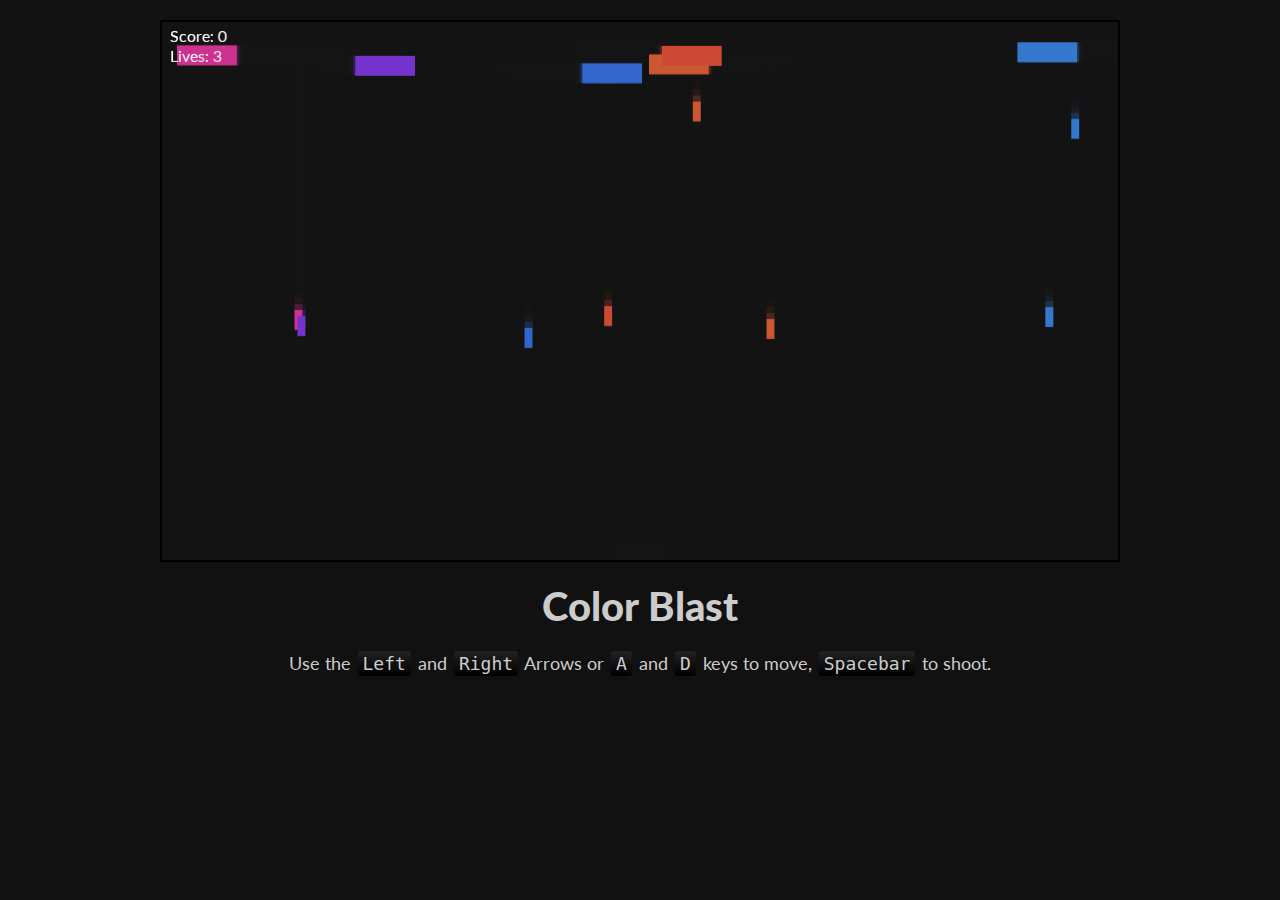
<file: colorblast.html>
<!DOCTYPE html>
<html lang="en">
<head>
    <meta charset="UTF-8">
    <meta name="viewport" content="width=device-width, initial-scale=1.0">
    <title>ColorBlast Game</title>
    <link rel="stylesheet" href="colorblast.css">
  <script src="colorblast.js" defer></script>
</head>
<body>
    <div class="container">
        <div class="game-wrap">
            <canvas width="960px" height="540" id="game"></canvas>
            <article class="content">
                <h1 class="title"><span>C</span><span>o</span><span>l</span><span>o</span><span>r</span><span> </span><span>B</span><span>l</span><span>a</span><span>s</span><span>t</span></h1>
    
                <p>Use the <code>Left</code> and <code>Right</code> Arrows or <code>A</code> and <code>D</code> keys to move, <code>Spacebar</code> to shoot.</p>
            </article>
        </div>
    </div>
</body>
</html>
</file>
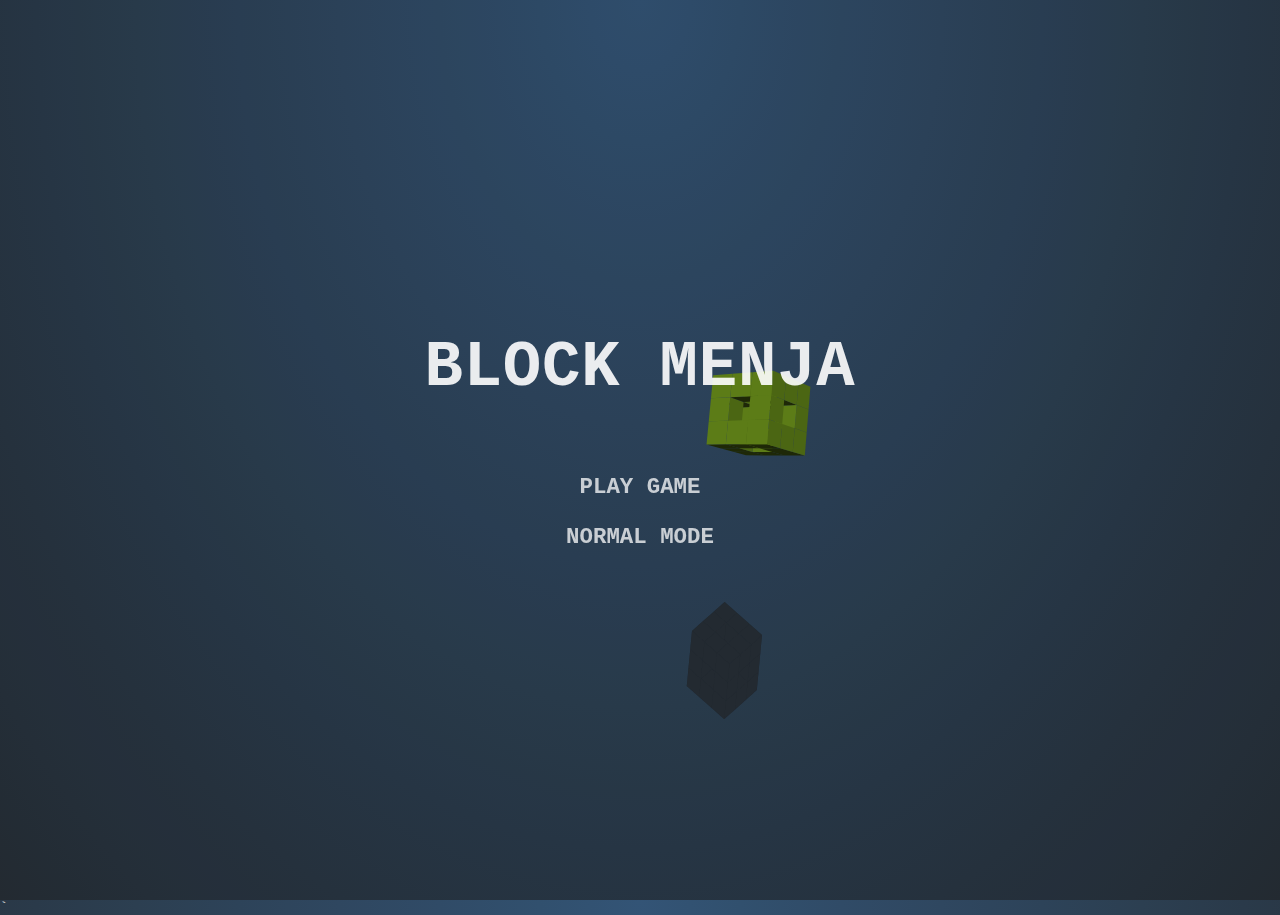
<file: menja.html>
<!DOCTYPE html>
<html lang="en">

<head>
  <meta charset="UTF-8">
  <meta http-equiv="X-UA-Compatible" content="IE=edge">
  <meta name="viewport" content="width=device-width, initial-scale=1.0">
  <link rel="stylesheet" href="menja.css">
  <script src="menja.js" defer></script>
  <title>Menja Game</title>
</head>

<body>
  <!-- Game canvas -->
  <canvas id="c"></canvas>

  <!-- Gameplay HUD -->
  <div class="hud">
    <div class="hud__score">
      <div class="score-lbl"></div>
      <div class="cube-count-lbl"></div>
    </div>
    <div class="pause-btn">
      <div></div>
    </div>
    <div class="slowmo">
      <div class="slowmo__bar"></div>
    </div>
  </div>

  <!-- Menu System -->
  <div class="menus">
    <div class="menu menu--main">
      <h1>BLOCK MENJA</h1>
      <button type="button" class="play-normal-btn">PLAY GAME</button>
      <button type="button" class="play-casual-btn">NORMAL MODE</button>
      <!-- <div class="credits">A game by Zayan Mohammed</div> -->
    </div>
    <div class="menu menu--pause">
      <h1>Paused</h1>
      <button type="button" class="resume-btn">RESUME GAME</button>
      <button type="button" class="menu-btn--pause">MAIN MENU</button>
    </div>
    <div class="menu menu--score">
      <h1>Game Over</h1>
      <h2>Your Score:</h2>
      <div class="final-score-lbl"></div>
      <div class="high-score-lbl"></div>
      <button type="button" class="play-again-btn">PLAY AGAIN</button>
      <button type="button" class="menu-btn--score">MAIN MENU</button>
    </div>`
  </div>

</body>

</html>
</file>
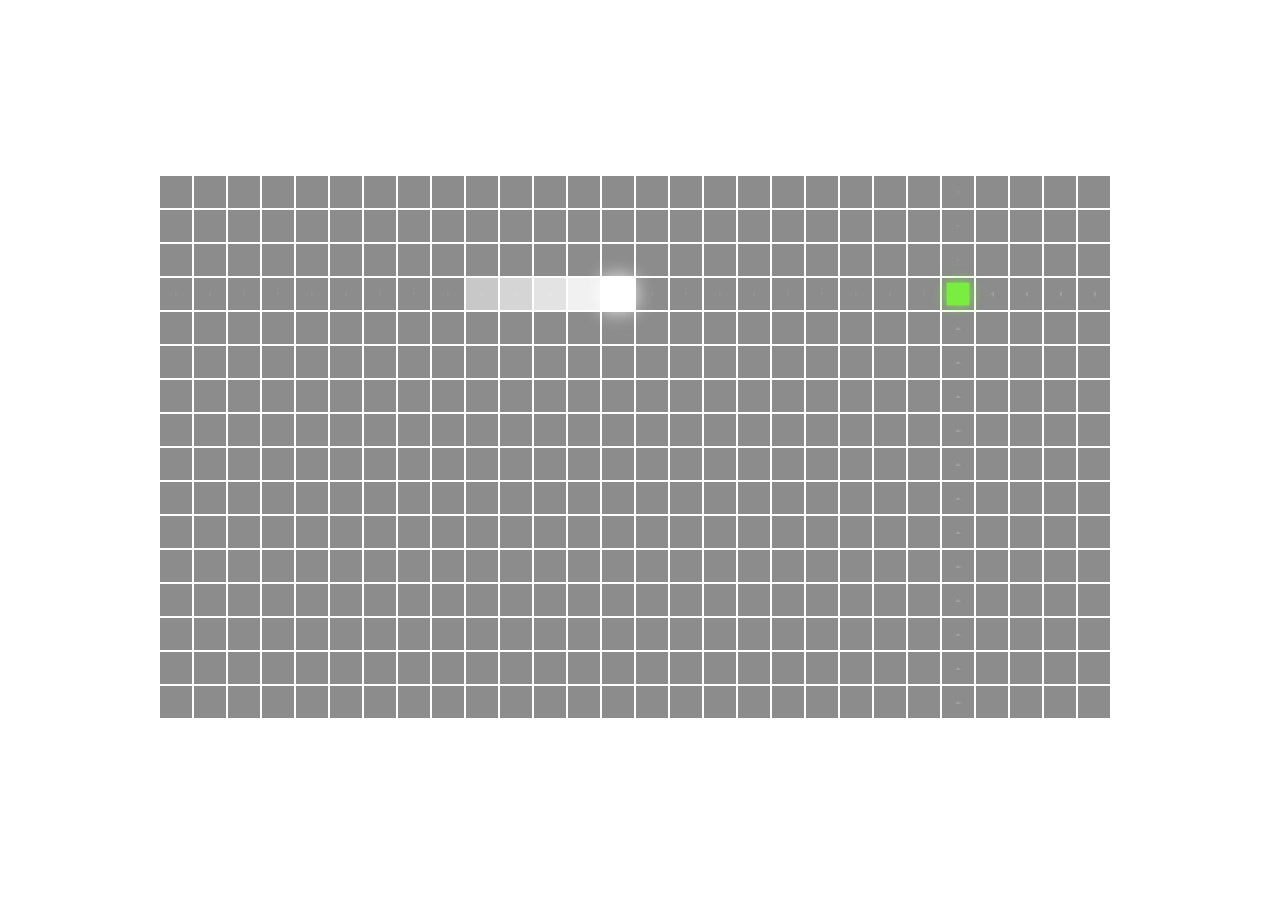
<file: snake.html>
<!DOCTYPE html>
<html lang="en">

<head>
  <meta charset="UTF-8">
  <meta http-equiv="X-UA-Compatible" content="IE=edge">
  <meta name="viewport" content="width=device-width, initial-scale=1.0">
  <link rel="stylesheet" href="snake.css">
  <script src="snake.js" defer></script>
  <title>Snake Game</title>
</head>

<body>
  <div class="score">0</div>
  <div class="stage"></div>
</body>

</html>
</file>
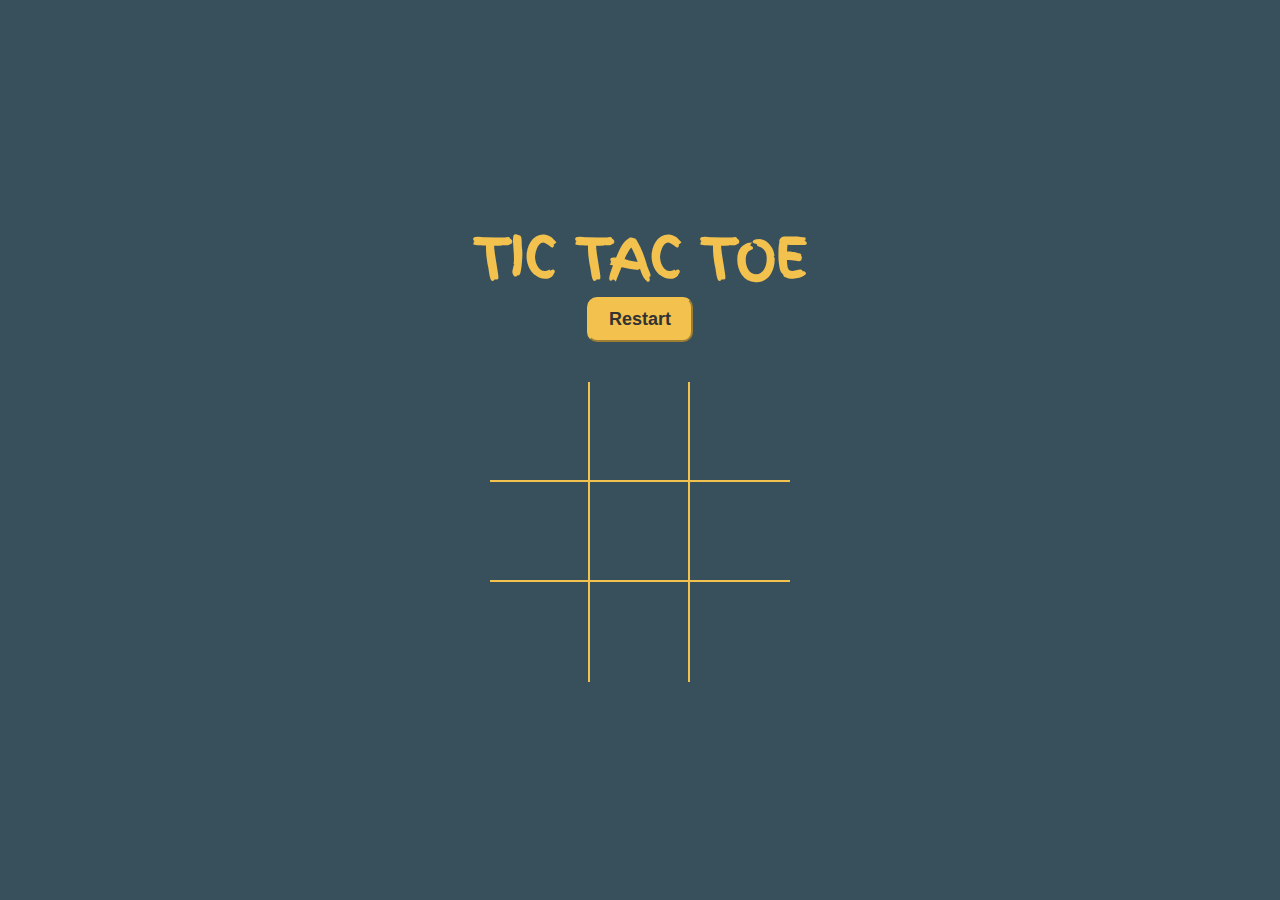
<file: xn0.html>
<!DOCTYPE html>
<html lang="en">
<head>
    <meta charset="UTF-8">
    <meta http-equiv="X-UA-Compatible" content="IE=edge">
    <meta name="viewport" content="width=device-width, initial-scale=1.0">
    <title>TicTacToe Game</title>
    <link rel="stylesheet" href="xn0.css">
    <link rel="preconnect" href="https://fonts.googleapis.com">
    <link rel="preconnect" href="https://fonts.gstatic.com" crossorigin>
    <link href="https://fonts.googleapis.com/css2?family=Finger+Paint&display=swap" rel="stylesheet"> 
</head>
<body>
    <div class="container">
        <h1 id="playerText">Tic Tac Toe</h1>
        <button id="restartBtn">Restart</button>

        <div id="gameboard">
            <div class="box" id="0"></div>
            <div class="box" id="1"></div>
            <div class="box" id="2"></div>
            <div class="box" id="3"></div>
            <div class="box" id="4"></div>
            <div class="box" id="5"></div>
            <div class="box" id="6"></div>
            <div class="box" id="7"></div>
            <div class="box" id="8"></div>
        </div>
    </div>
    
    <script src="/xn0.js"></script>
</body>
</html>
</file>
<file: colorblast.css>
@import url(https://fonts.googleapis.com/css?family=Lato:100,300,400,700);
* {
  margin: 0;
  padding: 0;
  -webkit-box-sizing: border-box;
  box-sizing: border-box;
}
html, body {
  height: 100%;
}
body {
  min-height: 100%;
  max-width: 100%;
  background: #111;
  font-family: Lato, sans-serif;
}
.container {
  min-height: 100%;
  max-width: 960px;
  margin: 0 auto;
}
.game-wrap {
  position: relative;
  padding: 20px 0 0;
}
canvas {
  position: relative;
  max-width: 100%;
  border: 2px solid black;
  max-height: 100%;
  display: block;
  margin: 0 auto;
}
.content {
  color: #ccc;
  text-align: center;
  padding: 0 20px;
}
p {
  margin: 10px 0;
  font-size: 18px;
  line-height: 1.5em;
}
code {
  background: #222;
  background: linear-gradient(#222, #000);
  line-height: 1.3em;
  display: inline-block;
  border-radius: 3px;
  font-family: monospace;
  padding: 1px 5px;
  margin: 0 2px;
}
a {
  color: skyblue;
  text-decoration: none;
  transition: .2s;
  &:hover {
    color: lighten(skyblue, 10%);
    text-decoration: underline;
  }
}
.title {
  font-size: 40px;
  font-weight: 900;
  margin: 20px 0;
  @for $i from 1 through 11 {
    span:nth-child(#{$i}){
      color: hsl($i * 30, 50%, 50%);
    }
  }
}
</file>
<file: menja.css>
body {
    margin: 0;
    background-color: #000;
    background-image: radial-gradient(ellipse at top, #335476 0.0%, #31506e 11.1%, #304b67 22.2%, #2f4760 33.3%, #2d4359 44.4%, #2c3f51 55.6%, #2a3a4a 66.7%, #293643 77.8%, #28323d 88.9%, #262e36 100.0%);
    height: 100vh;
    overflow: hidden;
  
    font-family: monospace;
    font-weight: bold;
    letter-spacing: 0.06em;
    color: rgba(255, 255, 255, 0.75);
  }
  
  #c {
    display: block;
    touch-action: none;
    transform: translateZ(0);
  }
  
  /* Hud */
  
  .hud__score,
  .pause-btn {
    position: fixed;
    font-size: calc(14px + 2vw + 1vh);
  }
  
  .hud__score {
    top: 0.65em;
    left: 0.65em;
    pointer-events: none;
    user-select: none;
  }
  
  .cube-count-lbl {
    font-size: 0.46em;
  }
  
  .pause-btn {
    position: fixed;
    top: 0;
    right: 0;
    padding: 0.8em 0.65em;
  }
  
  .pause-btn>div {
    position: relative;
    width: 0.8em;
    height: 0.8em;
    opacity: 0.75;
  }
  
  .pause-btn>div::before,
  .pause-btn>div::after {
    content: '';
    display: block;
    width: 34%;
    height: 100%;
    position: absolute;
    background-color: #fff;
  }
  
  .pause-btn>div::after {
    right: 0;
  }
  
  .slowmo {
    position: fixed;
    bottom: 0;
    width: 100%;
    pointer-events: none;
    opacity: 0;
    transition: opacity 0.4s;
    will-change: opacity;
  }
  
  .slowmo::before {
    content: 'SLOW-MO';
    display: block;
    font-size: calc(8px + 1vw + 0.5vh);
    margin-left: 0.5em;
    margin-bottom: 8px;
  }
  
  .slowmo::after {
    content: '';
    display: block;
    position: fixed;
    bottom: 0;
    width: 100%;
    height: 1.5vh;
    background-color: rgba(0, 0, 0, 0.25);
    z-index: -1;
  }
  
  .slowmo__bar {
    height: 1.5vh;
    background-color: rgba(255, 255, 255, 0.75);
    transform-origin: 0 0;
  }
  
  /* Menus */
  
  
  .menus::before {
    content: '';
    pointer-events: none;
    position: fixed;
    top: 0;
    right: 0;
    bottom: 0;
    left: 0;
    background-color: #000;
    opacity: 0;
    transition: opacity 0.2s;
    transition-timing-function: ease-in;
  }
  
  .menus.has-active::before {
    opacity: 0.08;
    transition-duration: 0.4s;
    transition-timing-function: ease-out;
  }
  
  .menus.interactive-mode::before {
    opacity: 0.02;
  }
  
  
  
  /* Menu containers */
  .menu {
    pointer-events: none;
    position: fixed;
    top: 0;
    right: 0;
    bottom: 0;
    left: 0;
    display: flex;
    flex-direction: column;
    justify-content: center;
    align-items: center;
    user-select: none;
    text-align: center;
    color: rgba(255, 255, 255, 0.9);
    opacity: 0;
    visibility: hidden;
    transform: translateY(30px);
    transition-property: opacity, visibility, transform;
    transition-duration: 0.2s;
    transition-timing-function: ease-in;
  }
  
  .menu.active {
    opacity: 1;
    visibility: visible;
    transform: translateY(0);
    transition-duration: 0.4s;
    transition-timing-function: ease-out;
  }
  
  .menus.interactive-mode .menu.active {
    opacity: 0.6;
  }
  
  .menus:not(.interactive-mode) .menu.active>* {
    pointer-events: auto;
  }
  
  
  /* Common menu elements */
  
  h1 {
    font-size: 4rem;
    line-height: 0.95;
    text-align: center;
    font-weight: bold;
    margin: 0 0.65em 1em;
  }
  
  h2 {
    font-size: 1.2rem;
    line-height: 1;
    text-align: center;
    font-weight: bold;
    margin: -1em 0.65em 0 0;
  }
  
  .final-score-lbl {
    font-size: 5rem;
    margin: -0.2em 0 0;
  }
  
  .high-score-lbl {
    font-size: 1.2rem;
    margin: 0 0 2.5rem;
  }
  
  button {
    display: block;
    position: relative;
    width: 200px;
    padding: 12px 20px;
    background: transparent;
    border: none;
    outline: none;
    user-select: none;
    font-family: monospace;
    font-weight: bold;
    font-size: 1.4rem;
    color: #fff;
    opacity: 0.75;
    transition: opacity 0.3s;
  }
  
  button::before {
    content: '';
    position: absolute;
    top: 0;
    right: 0;
    bottom: 0;
    left: 0;
    background-color: rgba(255, 255, 255, 0.15);
    transform: scale(0, 0);
    opacity: 0;
    transition: opacity 0.3s, transform 0.3s;
  }
  
  /* No `:focus` styles because this is a mouse/touch game! */
  button:active {
    opacity: 1;
  }
  
  button:active::before {
    transform: scale(1, 1);
    opacity: 1;
  }
  
  .credits {
    position: fixed;
    width: 100%;
    left: 0;
    bottom: 20px;
  }
  
  a {
    color: white;
  }
  
  /* Only enable hover state on large screens */
  
  @media (min-width: 2015px) {
    button:hover {
      opacity: 1;
    }
  
    button:hover::before {
      transform: scale(1, 1);
      opacity: 1;
    }
  }
</file>
<file: snake.css>
/*================================================

General

================================================*/

* {
    box-sizing: border-box;
  }
  
  html,
  body {
    height: 100%;
  }
  
  body {
    background: radial-gradient(#333, #111);
    background-image: url('https://img.freepik.com/free-photo/wooden-floor-with-black-wall-product-background_53876-102460.jpg?w=826&t=st=1669731368~exp=1669731968~hmac=5b9d9b283d7407d2350a9b9138ea21047ca0529c63c93576fe8cf7d0726e3a35');
    background-position: center center;
    background-repeat: no-repeat;
    background-size: cover;
    color: #fff;
    font: 100%/1.5 sans-serif;
    overflow: hidden;
  }
  
  /*================================================
  
  Score
  
  ================================================*/
  
  .score {
    color: rgba(255, 255, 255, 0.5);
    font-size: 16px;
    font-weight: bold;
    padding-top: 5px;
    text-align: center;
  }
  
  /*================================================
  
  Stage
  
  ================================================*/
  
  .stage {
    bottom: 0;
    left: 0;
    margin: auto;
    position: absolute;
    right: 0;
    top: 0;
    z-index: 2;
  }
  
  /*================================================
  
  Tiles
  
  ================================================*/
  
  .tile {
    background: rgba(0, 0, 0, 0.45);
    position: absolute;
    transition-property:
      background,
      box-shadow,
      opacity,
      transform;
    transform: translateZ(0);
    transition-duration: 3000ms;
  }
  
  .tile:before {
    bottom: 0;
    content: '';
    height: 0;
    left: 0;
    margin: auto;
    opacity: 0;
    position: absolute;
    right: 0;
    top: 0;
    width: 0;
    transition: opacity 300ms;
  }
  
  .tile.path:before {
    opacity: 1;
  }
  
  .tile.up:before {
    border-bottom: 4px inset rgba(255, 255, 255, 0.15);
    border-left: 4px solid transparent;
    border-right: 4px solid transparent;
  }
  
  .tile.down:before {
    border-top: 4px inset rgba(255, 255, 255, 0.15);
    border-left: 4px solid transparent;
    border-right: 4px solid transparent;
  }
  
  .tile.left:before {
    border-right: 4px inset rgba(255, 255, 255, 0.15);
    border-top: 4px solid transparent;
    border-bottom: 4px solid transparent;
  }
  
  .tile.right:before {
    border-left: 4px inset rgba(255, 255, 255, 0.15);
    border-top: 4px solid transparent;
    border-bottom: 4px solid transparent;
  }
  
  @media (max-width: 900px),
  (max-height: 900px) {
  
    .tile.up:before,
    .tile.down:before,
    .tile.left:before,
    .tile.right:before {
      border-width: 3px;
    }
  }
  
  @media (max-width: 500px),
  (max-height: 500px) {
  
    .tile.up:before,
    .tile.down:before,
    .tile.left:before,
    .tile.right:before {
      border-width: 2px;
    }
  }
  
  .tile.pressed {
    background: rgba(0, 0, 0, 0.3);
    box-shadow: inset 0 0 10px rgba(0, 0, 0, 0.6);
    transition-duration: 0ms;
  }
</file>
<file: xn0.css>
*{
    padding: 0;
    margin: 0;
    box-sizing: border-box;
}

:root {
    --orange: #F2C14E;
    --winning-blocks: #2d414b;
}

body {
    color: var(--orange);
    font-family: 'Finger Paint', cursive;
}
h1 {
    font-size: 54px;
    text-transform: uppercase;
}

.container {
    padding: 40px;
    height: 100vh;
    display: flex;
    justify-content: center;
    align-items: center;
    flex-direction: column;
    background-color: #37505C;
}

#gameboard {
    width: 300px;
    display: flex;
    flex-wrap: wrap;
    margin-top: 40px;
}
.box {
    height: 100px;
    width: 100px;
    display: flex;
    align-items: center;
    justify-content: center;
    color: var(--orange);
    font-size: 120px;
    border-right: 2px solid;
    border-bottom: 2px solid;
}
.box:nth-child(3n) {
    border-right: none;
}
.box:nth-child(6) ~ .box {
    border-bottom: none;
} 
button {
    padding: 10px 20px;
    border-radius: 10px;
    background-color: var(--orange);
    color: #333;
    border-color: var(--orange);
    font-size: 18px;
    transition: 200ms transform;
    font-weight: 600;
}
button:hover {
    cursor: pointer;
    transform: translateY(-2px);
}
</file>
